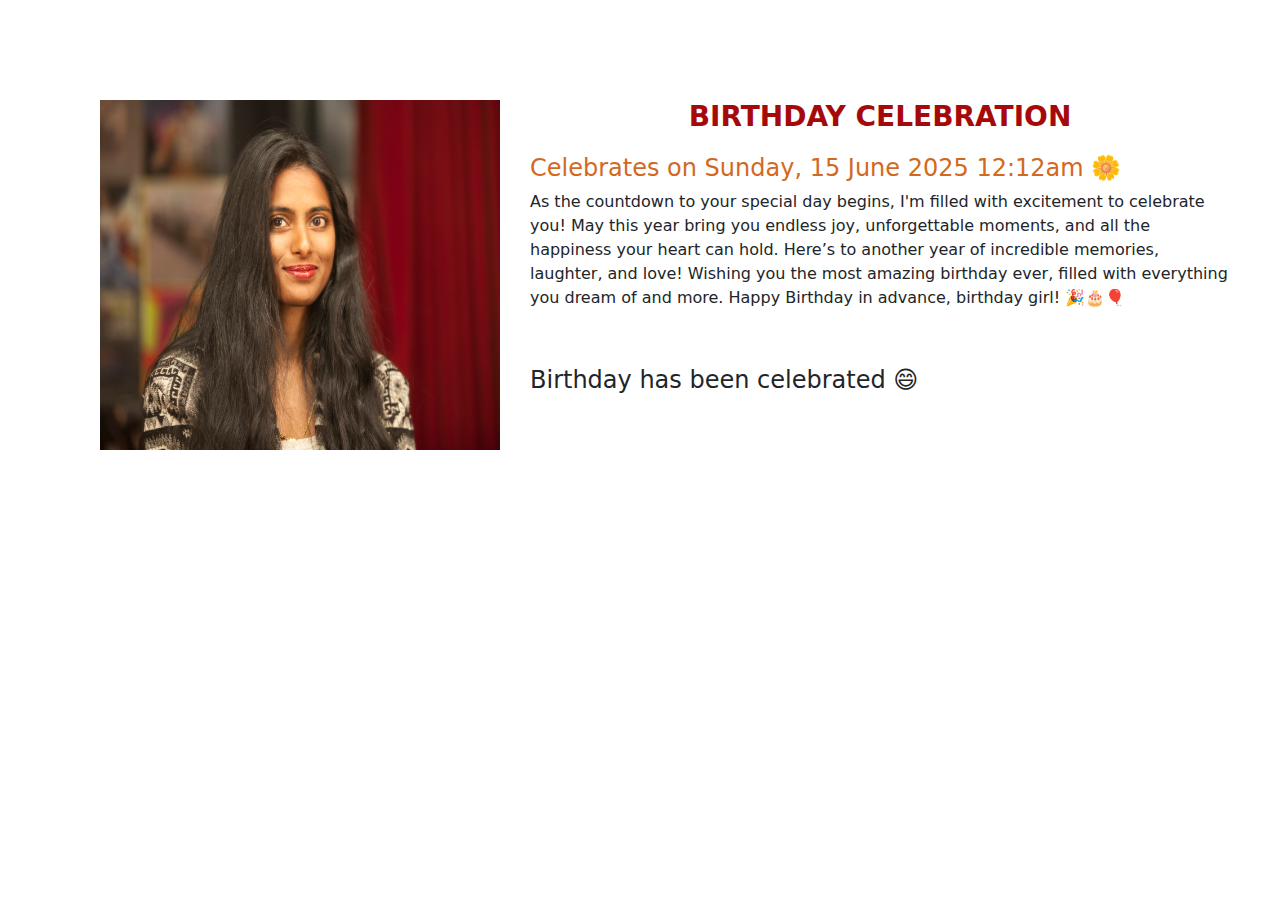
<file: count-down/COUNT-DOWN/countdown.html>
<!DOCTYPE html>
    <head>
        <meta name="viewport" content="width=device-width, initial-scale=1.0">

        <title>COUNT-DOWN</title>
        <link rel="stylesheet" href="countdown.css" />
        <link href="https://cdn.jsdelivr.net/npm/bootstrap@5.3.3/dist/css/bootstrap.min.css" rel="stylesheet" integrity="sha384-QWTKZyjpPEjISv5WaRU9OFeRpok6YctnYmDr5pNlyT2bRjXh0JMhjY6hW+ALEwIH" crossorigin="anonymous">
        <script src="https://cdn.jsdelivr.net/npm/bootstrap@5.3.3/dist/js/bootstrap.bundle.min.js" integrity="sha384-YvpcrYf0tY3lHB60NNkmXc5s9fDVZLESaAA55NDzOxhy9GkcIdslK1eN7N6jIeHz" crossorigin="anonymous"></script>
    </head>
    <body>
        <section class="section-center">
            <article class="girl">
                <img src="img6.jpg" alt="" class="photo"/>
            </article>

            <article class="info">
                <h3 >BIRTHDAY CELEBRATION</h3>
                <h4 class="celebrate">On June 15 , 2025 🎉💗</h4>
                <p class="wish">As the countdown to your special day begins, I'm filled with excitement to celebrate you! May this year bring you endless joy, unforgettable moments, and all the happiness your heart can hold. Here’s to another year of incredible memories, laughter, and love! Wishing you the most amazing birthday ever, filled with everything you dream of and more. Happy Birthday in advance, birthday girl! 🎉🎂🎈</p>

                <div class="deadline">        
                    <div class="deadline-format">     <!--days-->
                        <div class="day1">
                            <h4 class="days">15</h4>
                            <span>Days</span>
                        </div>
                    </div>

                    <div class="deadline-format">      <!--hours-->
                        <div class="day1">
                            <h4 class="hours">35</h4>
                            <span>Hours</span>
                        </div>
                    </div>

                    <div class="deadline-format">      <!--min-->
                        <div class="day1">
                            <h4 class="mins">135</h4>
                            <span>Mins</span>
                        </div>
                    </div>

                    <div class="deadline-format">      <!--sec-->
                        <div class="day1">
                            <h4 class="secs">1350</h4>
                            <span>Secs</span>
                        </div>
                    </div>
                </div>
            </article>
        </section>

        <script type="text/javascript" src="countdown.js" ></script>
    </body>
</html>
</file>
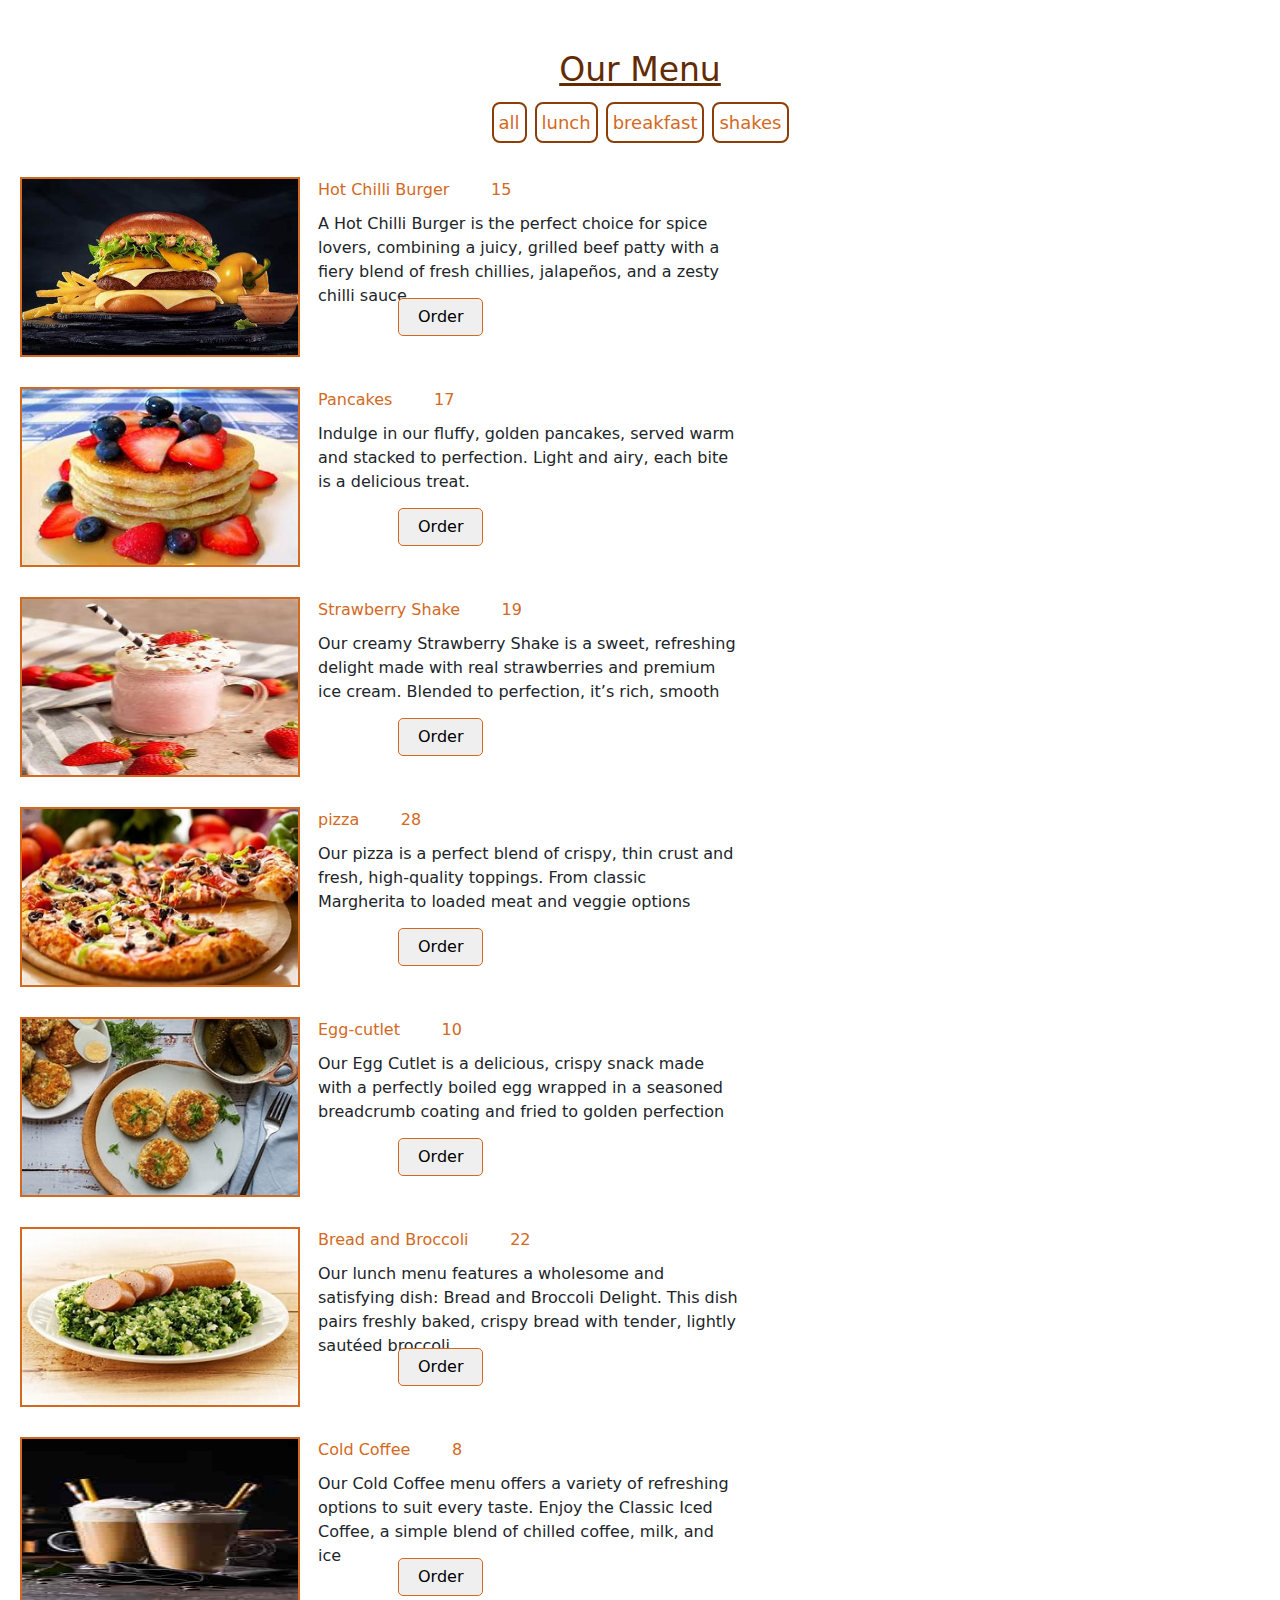
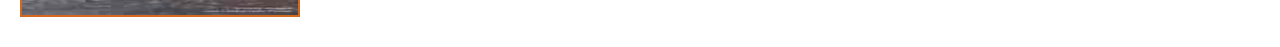
<file: Menu/menu-page/menu.html>
<html>
    <head>
        <title>Menu</title>
        <link rel="stylesheet" href="menu.css" >
        <link href="https://cdn.jsdelivr.net/npm/bootstrap@5.3.3/dist/css/bootstrap.min.css" rel="stylesheet" integrity="sha384-QWTKZyjpPEjISv5WaRU9OFeRpok6YctnYmDr5pNlyT2bRjXh0JMhjY6hW+ALEwIH" crossorigin="anonymous">
        <script src="https://cdn.jsdelivr.net/npm/bootstrap@5.3.3/dist/js/bootstrap.bundle.min.js" integrity="sha384-YvpcrYf0tY3lHB60NNkmXc5s9fDVZLESaAA55NDzOxhy9GkcIdslK1eN7N6jIeHz" crossorigin="anonymous"></script>
    </head>

    <body>
        <section class="menu">
         <div>
            <div class="title">
                <h2>Our Menu</h2>
                <div class="underline"></div>
            </div>

            <!-- filter buttons -->
             <div class="btn-container">
                <button class="filter-btn" type="button" data-id="all">All</button>
                <button class="filter-btn" type="button" data-id="breakfast">Breakfast</button>
                <button class="filter-btn" type="button" data-id="lunch">Lunch</button>
                <button class="filter-btn" type="button" data-id="shakes">Shakes</button>
             </div>

            <div class="g-col-4" >
                <article class="menu-item" >
                    <img src="OIP.jpeg" alt="photo" class="photo" />
                    <div class="item-info">
                        <header>
                            <h6>Hot Chilli Burger</h6>
                            <h6 class="price">$15</h6>
                        </header>

                        <span class="item-text">fugit corporis repudiandae architecto?Lorem, ipsum dolor sit amet </span>
                        <button class="order">Order</button>
                    </div>
                </article>
            </div>
           </div>
        </section>
        <script type="text/javascript" src="menu.js"></script>
    </body>
</html>
</file>
<file: count-down/COUNT-DOWN/countdown.css>
*{
    padding: 0;
    margin: 0;
}
.photo{
    height: 350px;
    width: 400px;
    margin-left: 100px;
}
.section-center{
    display: flex;
    margin-top: 100px;
}
.info{
    margin-left: 30px;
}
.info h3{
    text-align: center;
    color: rgb(166, 9, 9);
    font-weight: 800;
}
.celebrate{
    color: chocolate;
    margin-top: 20px;
}
.wish{
    height: 160px;
    width: 700px;
}
.deadline{
    display: flex;
    gap: 2rem;
}
.day1{
    background-color: brown;
    color: white;
    height: 70px;
    width: 60px;
    text-align: center;
}

@media screen and (max-width : 768px){
    .photo{
        height: 300px;
        width: 400px;
        align-items: center;
    }
    .section-center{
        display: block;
        margin-top: 10px;
    }
    .info{
        margin-left: 10px;
    }
    .info h3{
        margin-top: 20px;
    }
    .wish{
        height: 160px;
        width: 600px;
    }
    .deadline-format{
        margin-left: 20px;
    }
}
</file>
<file: Menu/menu-page/menu.css>
*{
    padding: 0;
    margin: 0;
    list-style: none;
    box-sizing: border-box;
}
.title{
    text-align: center;
    margin-top:50px;
}
.title h2{
    font-size: 33px;
    text-decoration: underline;
    color: rgb(98, 43, 4);
}
.btn-container{
    text-align: center;
}
.filter-btn{
    border: 2px solid rgb(141, 62, 6);
    border-radius: 8px;
    padding: 5px;
    font-size: 18px;
    background-color: white;
    margin: 4px;
    color: chocolate;
}
.filter-btn:hover{
    color: white;
    background-color: chocolate; 
}

.photo{
    height: 180px;
    width: 280px;
    border: 2px solid chocolate;
   
}
.menu-item{
    display: flex;
    padding-bottom: 30px;
    grid-template-columns: 2fr;
    /* padding-left: 30px; */
}
header{
    gap: 2.6rem;
    display: flex;
    color: chocolate;
}
.g-col-4{
    margin-top: 30px;
    margin-left: 20px;
}
.item-text{
    margin-top: 5px;
    height: 50px;
    width: 420px;
}
.item-info{
    float: left;
    margin-left: 18px;
    margin-top: 3px;
    box-shadow: 3px solid chocolate;
}
.order{
    border: 1px solid chocolate;
    padding:6px 19px 6px 19px;
    border-radius: 5px;
    margin-left: 80px;
    margin-top: 20px;
}
.order:hover{
    color: white;
    background-color: chocolate;
}
@media screen and (max-width: 768px){
    .photo{
        height: 180px;
        width: 350px;
        border: 2px solid chocolate;
    }
    .menu-item{
        display: block;
        margin-bottom: 30px;
    }
    .order{
        margin-left: 90px;
        margin-bottom: 40px;
    }
    .item-text{
        margin-top: 0;
    }
    .price{
        margin-left: 80px;
    }
}
</file>
